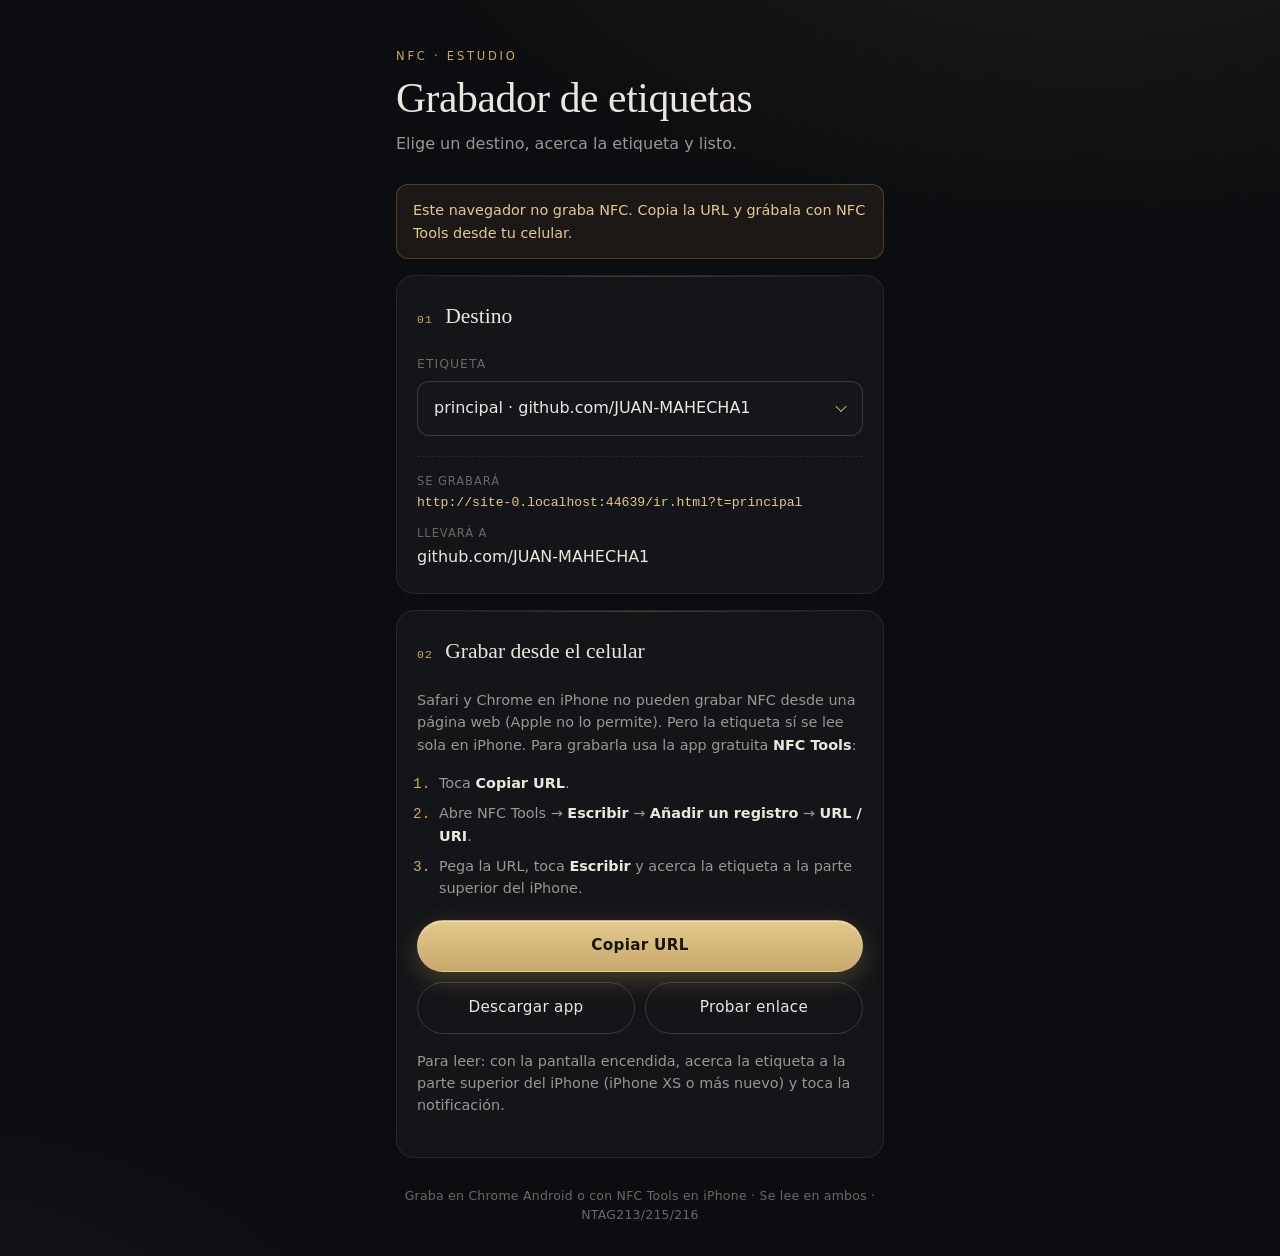
<file: index.html>
<!DOCTYPE html>
<html lang="es">
<head>
  <meta charset="UTF-8">
  <meta name="viewport" content="width=device-width, initial-scale=1">
  <meta name="robots" content="noindex, nofollow">
  <meta name="theme-color" content="#0c0d10">
  <title>Grabador NFC</title>
  <link rel="icon" href="data:image/svg+xml,%3Csvg xmlns=%22http://www.w3.org/2000/svg%22 viewBox=%220 0 64 64%22%3E%3Crect width=%2264%22 height=%2264%22 rx=%2216%22 fill=%22%230c0d10%22/%3E%3Ccircle cx=%2232%22 cy=%2232%22 r=%2214%22 fill=%22none%22 stroke=%22%23c8a96a%22 stroke-width=%223%22/%3E%3Ccircle cx=%2232%22 cy=%2232%22 r=%2222%22 fill=%22none%22 stroke=%22%23c8a96a%22 stroke-opacity=%22.45%22 stroke-width=%222%22/%3E%3C/svg%3E">
  <link rel="stylesheet" href="css/estilos.css">
  <!-- type="module" permite usar import/export entre archivos -->
  <script type="module" src="js/grabador.js"></script>
</head>
<body class="pagina-grabador">
  <main class="contenedor">

    <header class="encabezado">
      <p class="sobretitulo">NFC · Estudio</p>
      <h1>Grabador de etiquetas</h1>
      <p class="subtitulo">Elige un destino, acerca la etiqueta y listo.</p>
    </header>

    <p id="aviso" class="aviso" hidden></p>

    <!-- Tarjeta 1: qué se va a grabar -->
    <section class="tarjeta">
      <h2 class="tarjeta-titulo"><span class="numero">01</span> Destino</h2>

      <label class="etiqueta" for="selDestino">Etiqueta</label>
      <div class="selector">
        <select id="selDestino"></select>
      </div>

      <div id="grupoUrl" class="grupo" hidden>
        <label class="etiqueta" for="inputUrl">URL personalizada</label>
        <input id="inputUrl" type="url" inputmode="url" placeholder="https://…" autocomplete="off">
      </div>

      <dl class="resumen">
        <div>
          <dt>Se grabará</dt>
          <dd id="urlFinal" class="mono">—</dd>
        </div>
        <div>
          <dt>Llevará a</dt>
          <dd id="destinoFinal">—</dd>
        </div>
      </dl>
    </section>

    <!-- Tarjeta iPhone: se muestra cuando el navegador no tiene Web NFC -->
    <section id="panelIphone" class="tarjeta" hidden>
      <h2 class="tarjeta-titulo"><span class="numero">02</span> <span id="panelTitulo">Grabar desde iPhone</span></h2>
      <p class="nota">Safari y Chrome en iPhone no pueden grabar NFC desde una página web (Apple no lo permite). Pero la etiqueta sí se lee sola en iPhone. Para grabarla usa la app gratuita <strong>NFC Tools</strong>:</p>
      <ol class="pasos">
        <li>Toca <strong>Copiar URL</strong>.</li>
        <li>Abre NFC Tools → <strong>Escribir</strong> → <strong>Añadir un registro</strong> → <strong>URL / URI</strong>.</li>
        <li>Pega la URL, toca <strong>Escribir</strong> y acerca la etiqueta a la parte superior del iPhone.</li>
      </ol>
      <div class="acciones">
        <button id="btnCopiar" class="boton boton-principal">Copiar URL</button>
        <div class="acciones-secundarias">
          <a id="lnkApp" class="boton boton-secundario" href="https://apps.apple.com/app/nfc-tools/id1252962749" target="_blank" rel="noopener">Descargar app</a>
          <a id="lnkProbar" class="boton boton-secundario" href="#" target="_blank" rel="noopener">Probar enlace</a>
        </div>
      </div>
      <p id="copiado" class="nota nota-ok" role="status" aria-live="polite"></p>
      <p class="nota">Para leer: con la pantalla encendida, acerca la etiqueta a la parte superior del iPhone (iPhone XS o más nuevo) y toca la notificación.</p>
    </section>

    <!-- Tarjeta 2: acciones NFC -->
    <section id="panelNfc" class="tarjeta">
      <h2 class="tarjeta-titulo"><span class="numero">02</span> Etiqueta</h2>

      <div id="anillo" class="anillo" data-activo="no" aria-hidden="true">
        <span class="onda"></span>
        <span class="onda"></span>
        <span class="nucleo">NFC</span>
      </div>

      <div id="estado" class="estado" data-tipo="neutral" role="status" aria-live="polite">
        <span class="punto"></span>
        <span id="estadoTexto">Cargando…</span>
      </div>

      <div class="acciones">
        <button id="btnGrabar" class="boton boton-principal">Grabar etiqueta</button>
        <div class="acciones-secundarias">
          <button id="btnLeer" class="boton boton-secundario">Leer</button>
          <button id="btnBorrar" class="boton boton-peligro">Borrar</button>
        </div>
        <button id="btnCancelar" class="boton boton-fantasma" hidden>Cancelar</button>
      </div>
    </section>

    <footer class="pie">
      Graba en Chrome Android o con NFC Tools en iPhone · Se lee en ambos · NTAG213/215/216
    </footer>
  </main>
</body>
</html>
</file>
<file: css/estilos.css>
/* =============================================================
   ESTILOS · Grabador NFC
   Estética: tinta oscura, marfil y oro viejo.
   Sin librerías: solo variables CSS y fuentes del sistema.
   ============================================================= */

/* ---------- 1. Paleta y medidas (cámbialas aquí) ---------- */
:root {
  --fondo:         #0c0d10;
  --fondo-alto:    #14161b;
  --superficie:    rgba(255, 255, 255, 0.035);
  --borde:         rgba(255, 255, 255, 0.08);
  --borde-fuerte:  rgba(255, 255, 255, 0.16);

  --texto:         #ece7dd;   /* marfil */
  --texto-suave:   #9b978f;
  --texto-tenue:   #6b6862;

  --oro:           #c8a96a;   /* acento principal */
  --oro-claro:     #e2c98f;
  --oro-sombra:    rgba(200, 169, 106, 0.28);

  --ok:            #8fbf9a;
  --error:         #d98a7e;

  --radio:         18px;
  --radio-sm:      12px;

  --serif: "Iowan Old Style", "Palatino Linotype", Palatino, "Book Antiqua", Georgia, serif;
  --sans:  system-ui, -apple-system, "Segoe UI", Roboto, "Helvetica Neue", sans-serif;
  --mono:  ui-monospace, "SF Mono", Menlo, Consolas, monospace;
}

/* ---------- 2. Base ---------- */
*, *::before, *::after { box-sizing: border-box; }
[hidden] { display: none !important; }

html { -webkit-text-size-adjust: 100%; background: var(--fondo); }

body {
  margin: 0;
  min-height: 100vh;
  min-height: 100dvh;
  font-family: var(--sans);
  font-size: 16px;
  line-height: 1.55;
  color: var(--texto);
  background:
    radial-gradient(1200px 600px at 85% -10%, rgba(200, 169, 106, 0.10), transparent 60%),
    radial-gradient(900px 500px at -10% 110%, rgba(120, 140, 180, 0.07), transparent 60%),
    var(--fondo);
  -webkit-font-smoothing: antialiased;
}

h1, h2 { font-family: var(--serif); font-weight: 400; margin: 0; }

.contenedor {
  width: 100%;
  max-width: 520px;
  margin: 0 auto;
  padding: 48px 16px 32px;
}

/* ---------- 3. Encabezado ---------- */
.encabezado { margin-bottom: 28px; }

.sobretitulo {
  margin: 0 0 10px;
  font-size: 0.72rem;
  letter-spacing: 0.24em;
  text-transform: uppercase;
  color: var(--oro);
}

.encabezado h1 {
  font-size: clamp(2rem, 8vw, 2.6rem);
  line-height: 1.1;
  letter-spacing: -0.01em;
}

.subtitulo {
  margin: 10px 0 0;
  color: var(--texto-suave);
}

/* ---------- 4. Tarjetas ---------- */
.tarjeta {
  position: relative;
  padding: 24px 20px;
  margin-bottom: 16px;
  background: var(--superficie);
  border: 1px solid var(--borde);
  border-radius: var(--radio);
  backdrop-filter: blur(12px);
  -webkit-backdrop-filter: blur(12px);
}

/* Línea dorada fina en el borde superior */
.tarjeta::before {
  content: "";
  position: absolute;
  inset: 0 24px auto;
  height: 1px;
  background: linear-gradient(90deg, transparent, var(--oro-sombra), transparent);
}

.tarjeta-titulo {
  display: flex;
  align-items: baseline;
  gap: 12px;
  font-size: 1.35rem;
  margin-bottom: 20px;
}

.numero {
  font-family: var(--mono);
  font-size: 0.72rem;
  letter-spacing: 0.1em;
  color: var(--oro);
}

/* ---------- 5. Formularios ---------- */
.etiqueta {
  display: block;
  margin-bottom: 8px;
  font-size: 0.78rem;
  letter-spacing: 0.08em;
  text-transform: uppercase;
  color: var(--texto-tenue);
}

.grupo { margin-top: 16px; }

select, input {
  width: 100%;
  padding: 14px 16px;
  font: inherit;
  color: var(--texto);
  background: var(--fondo-alto);
  border: 1px solid var(--borde-fuerte);
  border-radius: var(--radio-sm);
  outline: none;
  transition: border-color .2s, box-shadow .2s;
}

select:focus, input:focus {
  border-color: var(--oro);
  box-shadow: 0 0 0 4px var(--oro-sombra);
}

select:disabled { opacity: .5; }

/* Flecha personalizada del select */
.selector { position: relative; }
.selector select { appearance: none; -webkit-appearance: none; padding-right: 44px; }
.selector::after {
  content: "";
  position: absolute;
  right: 18px;
  top: 50%;
  width: 8px;
  height: 8px;
  border-right: 1.5px solid var(--oro);
  border-bottom: 1.5px solid var(--oro);
  transform: translateY(-70%) rotate(45deg);
  pointer-events: none;
}

input::placeholder { color: var(--texto-tenue); }

/* Resumen de lo que se grabará */
.resumen {
  margin: 20px 0 0;
  padding-top: 16px;
  border-top: 1px dashed var(--borde);
  display: grid;
  gap: 12px;
}
.resumen dt {
  font-size: 0.72rem;
  letter-spacing: 0.08em;
  text-transform: uppercase;
  color: var(--texto-tenue);
}
.resumen dd {
  margin: 2px 0 0;
  color: var(--texto);
  word-break: break-all;
}
.mono { font-family: var(--mono); font-size: 0.82rem; color: var(--oro-claro) !important; }

/* ---------- 6. Anillo NFC animado ---------- */
.anillo {
  position: relative;
  width: 132px;
  height: 132px;
  margin: 4px auto 24px;
  display: grid;
  place-items: center;
}

.nucleo {
  position: relative;
  z-index: 1;
  width: 76px;
  height: 76px;
  display: grid;
  place-items: center;
  border-radius: 50%;
  font-family: var(--serif);
  font-size: 1.05rem;
  letter-spacing: 0.12em;
  color: var(--oro-claro);
  background: radial-gradient(circle at 30% 30%, #22242b, #121317);
  border: 1px solid var(--oro-sombra);
  box-shadow: inset 0 1px 0 rgba(255,255,255,.06), 0 10px 30px rgba(0,0,0,.4);
}

.onda {
  position: absolute;
  inset: 0;
  border-radius: 50%;
  border: 1px solid var(--oro);
  opacity: 0;
}

/* Cuando espera la etiqueta, las ondas laten */
.anillo[data-activo="si"] .onda { animation: latido 2.2s cubic-bezier(.2,.6,.3,1) infinite; }
.anillo[data-activo="si"] .onda:nth-child(2) { animation-delay: 1.1s; }
.anillo[data-activo="si"] .nucleo { border-color: var(--oro); }

@keyframes latido {
  0%   { transform: scale(.55); opacity: .8; }
  100% { transform: scale(1.15); opacity: 0; }
}

@media (prefers-reduced-motion: reduce) {
  .anillo[data-activo="si"] .onda { animation: none; opacity: .4; transform: scale(.9); }
}

/* ---------- 7. Estado ---------- */
.estado {
  display: flex;
  align-items: flex-start;
  gap: 12px;
  padding: 14px 16px;
  margin-bottom: 20px;
  font-size: 0.92rem;
  color: var(--texto-suave);
  background: var(--fondo-alto);
  border: 1px solid var(--borde);
  border-radius: var(--radio-sm);
  word-break: break-word;
  transition: border-color .3s, color .3s;
}

.punto {
  flex: none;
  width: 8px;
  height: 8px;
  margin-top: 7px;
  border-radius: 50%;
  background: var(--texto-tenue);
}

.estado[data-tipo="espera"] { color: var(--texto); border-color: var(--oro-sombra); }
.estado[data-tipo="espera"] .punto { background: var(--oro); animation: parpadeo 1s ease-in-out infinite alternate; }
.estado[data-tipo="ok"]     { color: var(--ok); border-color: rgba(143,191,154,.3); }
.estado[data-tipo="ok"] .punto { background: var(--ok); }
.estado[data-tipo="error"]  { color: var(--error); border-color: rgba(217,138,126,.3); }
.estado[data-tipo="error"] .punto { background: var(--error); }

@keyframes parpadeo { to { opacity: .25; } }

/* ---------- 8. Botones ---------- */
.acciones { display: grid; gap: 10px; }
.acciones-secundarias { display: grid; grid-template-columns: 1fr 1fr; gap: 10px; }

.boton {
  display: inline-flex;
  align-items: center;
  justify-content: center;
  width: 100%;
  min-height: 52px;
  padding: 0 20px;
  font: inherit;
  font-size: 0.95rem;
  letter-spacing: 0.02em;
  text-decoration: none;
  border-radius: 999px;
  border: 1px solid transparent;
  cursor: pointer;
  transition: transform .15s, background .2s, border-color .2s, box-shadow .2s, opacity .2s;
  -webkit-tap-highlight-color: transparent;
}
.boton:active:not(:disabled) { transform: scale(.98); }
.boton:disabled { opacity: .35; cursor: not-allowed; }
.boton:focus-visible { outline: 2px solid var(--oro); outline-offset: 3px; }

.boton-principal {
  color: #1a1509;
  font-weight: 600;
  background: linear-gradient(180deg, var(--oro-claro), var(--oro));
  box-shadow: 0 8px 24px var(--oro-sombra), inset 0 1px 0 rgba(255,255,255,.4);
}
.boton-principal:hover:not(:disabled) { box-shadow: 0 10px 32px var(--oro-sombra), inset 0 1px 0 rgba(255,255,255,.5); }

.boton-secundario {
  color: var(--texto);
  background: transparent;
  border-color: var(--borde-fuerte);
}
.boton-secundario:hover:not(:disabled) { border-color: var(--oro); }

.boton-peligro {
  color: var(--error);
  background: transparent;
  border-color: rgba(217,138,126,.3);
}
.boton-peligro:hover:not(:disabled) { border-color: var(--error); }

.boton-fantasma {
  color: var(--texto-suave);
  background: transparent;
  text-decoration: underline;
  text-underline-offset: 4px;
}

/* ---------- 9. Aviso y pie ---------- */
.aviso {
  margin: 0 0 16px;
  padding: 14px 16px;
  font-size: 0.9rem;
  color: var(--oro-claro);
  background: rgba(200,169,106,.08);
  border: 1px solid var(--oro-sombra);
  border-radius: var(--radio-sm);
}

.pie {
  margin-top: 28px;
  text-align: center;
  font-size: 0.78rem;
  color: var(--texto-tenue);
  letter-spacing: 0.02em;
}

/* ---------- 9b. Panel iPhone ---------- */
.nota {
  margin: 0 0 16px;
  font-size: 0.9rem;
  color: var(--texto-suave);
}
.nota:empty { display: none; }
.nota-ok { margin: -4px 0 16px; color: var(--ok); }
.nota strong { color: var(--texto); font-weight: 600; }

.pasos {
  margin: 0 0 20px;
  padding-left: 22px;
  display: grid;
  gap: 8px;
  font-size: 0.9rem;
  color: var(--texto-suave);
}
.pasos li::marker { color: var(--oro); font-family: var(--mono); }
.pasos strong { color: var(--texto); font-weight: 600; }
#panelIphone .acciones { margin-bottom: 16px; }

/* ---------- 10. Página puente (ir.html) ---------- */
.pagina-puente { display: grid; place-items: center; }

.puente {
  width: 100%;
  max-width: 400px;
  padding: 32px 16px;
  text-align: center;
}
.puente h1 { font-size: 1.9rem; margin-top: 4px; }
.puente .boton { margin-top: 28px; }

.pagina-puente[data-estado="error"] .anillo .onda { animation: none; }
.pagina-puente[data-estado="error"] .nucleo { color: var(--error); border-color: rgba(217,138,126,.4); }
</file>
